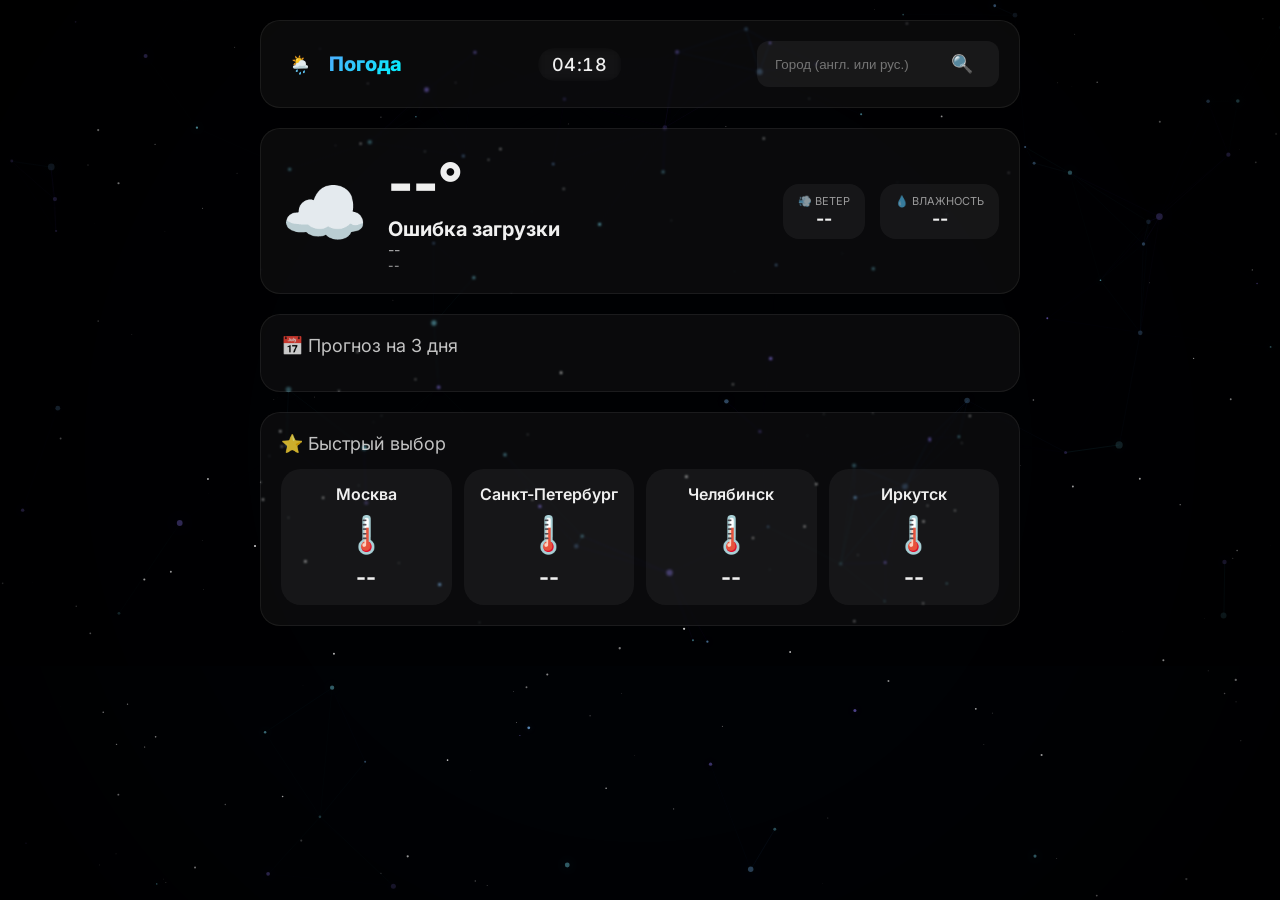
<file: index.html>
<!DOCTYPE html>
<html lang="ru">
<head>
    <meta charset="UTF-8">
    <meta name="viewport" content="width=device-width, initial-scale=1.0, user-scalable=yes">
    <title>Погода — русские названия</title>
    <style>
        /* ========== ОСНОВНЫЕ СТИЛИ ========== */
        @import url('https://fonts.googleapis.com/css2?family=Inter:wght@300;400;500;600;700;800&display=swap');
        * { margin: 0; padding: 0; box-sizing: border-box; -webkit-tap-highlight-color: transparent; }

        body {
            font-family: 'Inter', sans-serif;
            background-size: cover;
            background-position: center;
            background-attachment: fixed;
            transition: background-image 0.5s ease;
            color: #f0f0f0;
            overflow-x: hidden;
            position: relative;
        }
        body.day-bg { background-image: url('day.jpg'); }
        body.night-bg { background-image: url('night.jpg'); }
        
        body::before {
            content: '';
            position: absolute;
            top: 0;
            left: 0;
            width: 100%;
            min-height: 100%;
            background: rgba(0, 0, 0, 0.4);
            pointer-events: none;
            z-index: 0;
        }
        .app { 
            position: relative; 
            z-index: 2; 
            max-width: 800px; 
            margin: 0 auto; 
            padding: 20px;
            padding-bottom: 40px;
        }
        
        .top-bar, .current-compact, .section {
            background: rgba(255, 255, 255, 0.04);
            border: 1px solid rgba(255, 255, 255, 0.07);
            border-radius: 20px;
            backdrop-filter: blur(1px);
            margin-bottom: 20px;
            padding: 20px;
        }
        .section:last-child {
            margin-bottom: 0;
        }
        
        .top-bar { display: flex; justify-content: space-between; align-items: center; flex-wrap: wrap; gap: 12px; }
        .logo { display: flex; align-items: center; gap: 10px; }
        .logo-icon { width: 38px; height: 38px; background: transparent; border-radius: 11px; display: flex; align-items: center; justify-content: center; font-size: 18px; }
        .logo-text { font-size: 20px; font-weight: 800; background: linear-gradient(135deg, #4facfe, #00f2fe); -webkit-background-clip: text; -webkit-text-fill-color: transparent; }
        
        .clock {
            font-size: 18px;
            font-weight: 500;
            background: transparent;
            padding: 6px 14px;
            border-radius: 40px;
            backdrop-filter: blur(4px);
            letter-spacing: 0.5px;
            font-feature-settings: 'tnum';
            font-variant-numeric: tabular-nums;
        }
        
        .search-box { display: flex; gap: 8px; background: rgba(255, 255, 255, 0.06); border-radius: 12px; padding: 6px 12px; }
        .search-box input { background: none; border: none; outline: none; color: white; padding: 6px; width: 160px; }
        .search-btn { background: transparent; border: none; border-radius: 8px; padding: 6px 14px; color: white; cursor: pointer; font-size: 18px; }
        .current-compact { display: flex; justify-content: space-between; flex-wrap: wrap; gap: 20px; align-items: center; }
        .cur-left { display: flex; align-items: center; gap: 20px; }
        
        .cur-icon {
            font-size: 70px;
            display: inline-block;
            position: relative;
        }
        .cur-icon .rain-icon {
            width: 70px;
            height: 56px;
            position: relative;
            display: inline-block;
        }
        .cur-icon .rain-icon img {
            width: 100%;
            height: 100%;
        }
        .cur-icon .rain-icon::before {
            content: '💧' !important;
            position: absolute !important;
            font-size: 10px !important;
            display: inline-block !important;
            color: #4fa3ff !important;
            animation: rainLeft 0.8s linear infinite !important;
        }
        .cur-icon .rain-icon::after {
            content: '💧' !important;
            position: absolute !important;
            font-size: 10px !important;
            display: inline-block !important;
            color: #4fa3ff !important;
            animation: rainRight 0.9s linear infinite !important;
        }
        .cur-icon .rain-icon::before { left: 10px; top: 45px; }
        .cur-icon .rain-icon::after { left: 35px; top: 45px; }
        .animate-sun { animation: spin 8s linear infinite; display: inline-block; }
        @keyframes spin { 0% { transform: rotate(0deg); } 100% { transform: rotate(360deg); } }
        .animate-clouds { animation: floatCloud 3s ease-in-out infinite; display: inline-block; }
        @keyframes floatCloud { 0%, 100% { transform: translateY(0px); } 50% { transform: translateY(-5px); } }
        
        .animate-storm { animation: flash 0.8s ease-in-out infinite; display: inline-block; }
        @keyframes flash { 0%, 100% { opacity: 1; text-shadow: 0 0 0px gold; } 50% { opacity: 0.7; text-shadow: 0 0 15px gold; } }
        .animate-snow { animation: snowFloat 2s ease-in-out infinite; display: inline-block; }
        @keyframes snowFloat { 0%, 100% { transform: translateY(0px) rotate(0deg); } 50% { transform: translateY(-4px) rotate(10deg); } }
        .animate-fog { animation: fogPulse 2s ease-in-out infinite; display: inline-block; }
        @keyframes fogPulse { 0%, 100% { opacity: 0.6; } 50% { opacity: 1; } }
        .animate-moon { animation: moonGlow 4s ease-in-out infinite; display: inline-block; }
        @keyframes moonGlow { 0%, 100% { text-shadow: 0 0 0px silver; } 50% { text-shadow: 0 0 15px silver; } }
        
        .cur-temp { font-size: 56px; font-weight: 800; }
        
        .city-flip {
            display: inline-block;
            font-size: 20px;
            font-weight: 700;
            backface-visibility: hidden;
            transform-style: preserve-3d;
            perspective: 400px;
        }
        .flip-up-3d {
            animation: flipUp3D 1.2s ease-in-out 1;
        }
        @keyframes flipUp3D {
            0% { transform: rotateX(0deg); opacity: 1; }
            45% { transform: rotateX(-180deg); opacity: 0.7; }
            55% { transform: rotateX(-180deg); opacity: 0.7; }
            100% { transform: rotateX(0deg); opacity: 1; }
        }
        
        .cur-desc { font-size: 14px; opacity: 0.7; text-transform: capitalize; }
        .cur-right { display: flex; gap: 15px; }
        .mini-stat { text-align: center; background: rgba(255,255,255,0.05); padding: 10px 15px; border-radius: 16px; min-width: 80px; }
        .mini-stat-label { font-size: 11px; opacity: 0.6; text-transform: uppercase; }
        .mini-stat-value { font-size: 18px; font-weight: 700; }
        .section-title { font-size: 18px; margin-bottom: 15px; opacity: 0.8; }
        .forecast-row { display: grid; grid-template-columns: 100px 40px 1fr 80px; align-items: center; gap: 10px; padding: 12px 0; border-bottom: 1px solid rgba(255,255,255,0.1); }
        .f-day { font-weight: 600; }
        .f-date { font-size: 11px; opacity: 0.5; }
        .f-icon { font-size: 28px; text-align: center; display: flex; align-items: center; justify-content: center; }
        .f-icon img { width: 32px !important; height: 26px !important; }
        .rain-icon {
            position: relative;
            width: 60px;
            height: 48px;
            display: inline-block;
        }
        .rain-icon img {
            width: 100%;
            height: 100%;
        }
        .rain-icon::before {
            content: '💧' !important;
            position: absolute !important;
            font-size: 8px !important;
            display: inline-block !important;
            color: #4fa3ff !important;
            animation: rainLeft 0.8s linear infinite !important;
        }
        .rain-icon::after {
            content: '💧' !important;
            position: absolute !important;
            font-size: 8px !important;
            display: inline-block !important;
            color: #4fa3ff !important;
            animation: rainRight 0.9s linear infinite !important;
        }
        .rain-icon::before { left: 5px; top: 25px; }
        .rain-icon::after { left: 23px; top: 25px; }
        @keyframes rainLeft {
            0% { transform: translateY(0); opacity: 0.9; }
            100% { transform: translateY(25px); opacity: 0; }
        }
        @keyframes rainRight {
            0% { transform: translateY(0); opacity: 0.9; }
            100% { transform: translateY(25px); opacity: 0; }
        }
        @keyframes rainFall {
            0% { transform: translateY(0); opacity: 0.9; }
            100% { transform: translateY(20px); opacity: 0; }
        }
        .f-bar { height: 6px; background: rgba(255,255,255,0.1); border-radius: 3px; overflow: hidden; }
        .f-bar-fill { height: 100%; background: linear-gradient(90deg, #ffb347, #ff6b6b); width: 0%; border-radius: 3px; }
        .f-temps { display: flex; justify-content: flex-end; gap: 12px; }
        .f-high { color: #ffaa66; font-weight: 600; }
        .f-low { opacity: 0.6; }
        .cities-grid { display: grid; grid-template-columns: repeat(auto-fill, minmax(140px, 1fr)); gap: 12px; }
        .city-card { background: rgba(255,255,255,0.05); border-radius: 20px; padding: 15px; text-align: center; cursor: pointer; transition: 0.2s; }
        .city-card:hover { background: rgba(255,255,255,0.15); transform: scale(0.98); }
        .cc-name { font-weight: 600; margin-bottom: 5px; }
        .cc-icon { font-size: 36px; margin: 8px 0; transition: transform 0.3s; }
        .cc-icon .rain-icon { width: 36px; height: 30px; position: relative; display: inline-block; }
        .cc-icon .rain-icon img { width: 100%; height: 100%; }
        .cc-icon .rain-icon::before {
            content: '💧' !important;
            position: absolute !important;
            font-size: 5px !important;
            display: inline-block !important;
            color: #4fa3ff !important;
            animation: rainLeft 0.8s linear infinite !important;
        }
        .cc-icon .rain-icon::after {
            content: '💧' !important;
            position: absolute !important;
            font-size: 5px !important;
            display: inline-block !important;
            color: #4fa3ff !important;
            animation: rainRight 0.9s linear infinite !important;
        }
        .cc-icon .rain-icon::before { left: 8px; top: 25px; }
        .cc-icon .rain-icon::after { left: 20px; top: 25px; }
        .cc-temp { font-size: 22px; font-weight: 700; }
        
        .notif { display: none; }
        
        #midnightCanvas {
            position: fixed;
            top: 0;
            left: 0;
            width: 100%;
            height: 100%;
            pointer-events: none;
            z-index: 1;
            display: none;
        }
        
        .vignette {
            position: fixed;
            top: 0;
            left: 0;
            width: 100%;
            height: 100%;
            background: radial-gradient(circle, transparent 50%, rgba(0,0,0,0.8) 100%);
            pointer-events: none;
            z-index: 1;
            display: none;
        }
        
        @media (max-width: 600px) {
            .current-compact { flex-direction: column; text-align: center; }
            .cur-left { flex-direction: column; }
            .forecast-row { grid-template-columns: 80px 30px 1fr 70px; gap: 5px; }
            .cities-grid { grid-template-columns: 1fr 1fr; }
            .top-bar { flex-direction: column; align-items: stretch; }
            .clock { text-align: center; }
        }
    </style>
</head>
<body class="day-bg">
    <canvas id="midnightCanvas"></canvas>
    <div class="vignette" id="midnightVignette"></div>
    <div class="notif" id="notif"><span id="notifText"></span></div>
    <div id="weatherData" style="display:none;">{"temp":25,"feels":23,"city":"Москва","desc":"Солнечно","icon":"☀️","wind":3,"humidity":45}</div>
    <div class="app">
        <div class="top-bar">
            <div class="logo">
                <div class="logo-icon">🌦️</div>
                <span class="logo-text">Погода</span>
            </div>
            <div class="clock" id="clock">--:--</div>
            <div class="search-box">
                <input type="text" id="cityInput" placeholder="Город (англ. или рус.)">
                <button class="search-btn" onclick="searchCity()">🔍</button>
            </div>
        </div>
        <div class="current-compact" id="weatherCard">
            <div class="cur-left">
                <div class="cur-icon" id="curIcon">☁️</div>
                <div>
                    <div class="cur-temp" id="curTemp">--°</div>
                    <div class="city-flip" id="curCity">--</div>
                    <div class="cur-desc" id="curDesc">--</div>
                    <div class="cur-feels" id="curFeels" style="font-size:12px; opacity:0.7;">--</div>
                </div>
            </div>
            <div class="cur-right">
                <div class="mini-stat"><div class="mini-stat-label">💨 Ветер</div><div class="mini-stat-value" id="curWind">--</div></div>
                <div class="mini-stat"><div class="mini-stat-label">💧 Влажность</div><div class="mini-stat-value" id="curHum">--</div></div>
            </div>
        </div>
        <div class="section">
            <div class="section-title">📅 Прогноз на 3 дня</div>
            <div id="forecastContainer"></div>
        </div>
        <div class="section">
            <div class="section-title">⭐ Быстрый выбор</div>
            <div class="cities-grid" id="citiesGrid"></div>
        </div>
    </div>

    <script>
        // ============================================================
        // ==========  ⚙️  НАСТРОЙКИ  =================================
        // ============================================================
        const WEATHERAPI_KEY = '5d57e78704dc42509fa93011261704';
        const DEFAULT_CITY = 'Moscow';
        const BG_DAY = 'day.jpg';
        const BG_NIGHT = 'night.jpg';
        const FAVORITE_CITIES = [
            { name: 'Москва', lat: 55.7558, lon: 37.6176 },
            { name: 'Санкт-Петербург', lat: 59.9343, lon: 30.3351 },
            { name: 'Челябинск', lat: 55.1644, lon: 61.4368 },
            { name: 'Иркутск', lat: 52.2978, lon: 104.2964 },
        ];
        
        // ========== РУССКИЕ НАЗВАНИЯ ГОРОДОВ ==========
        const CITY_NAMES_RU = {
            'Moscow': 'Москва', 'Saint Petersburg': 'Санкт-Петербург', 'Chelyabinsk': 'Челябинск',
            'Irkutsk': 'Иркутск', 'Ozyorsk': 'Озёрск', 'Ozersk': 'Озёрск', 'London': 'Лондон',
            'Paris': 'Париж', 'Berlin': 'Берлин', 'Tokyo': 'Токио', 'New York': 'Нью-Йорк',
            'Dubai': 'Дубай', 'Beijing': 'Пекин', 'Shanghai': 'Шанхай', 'Istanbul': 'Стамбул',
            'Kiev': 'Киев', 'Minsk': 'Минск', 'Astana': 'Астана', 'Almaty': 'Алматы',
            'Tashkent': 'Ташкент', 'Baku': 'Баку', 'Tbilisi': 'Тбилиси', 'Yerevan': 'Ереван'
        };
        
        function translateCityName(engName) {
            return CITY_NAMES_RU[engName] || engName;
        }
        
        // ========== ПЕРЕВОД КОДОВ WEATHERAPI В ЭМОДЗИ ==========
        function getWeatherIconFromCode(code) {
            const rainCodes = [1063,1150,1180,1183,1186,1189,1192,1195,1198,1201,1240,1243,1246];
            if (rainCodes.includes(code)) return '<div class="rain-icon"><img src="icons/Storm cloud-96px.png"></div>';
            const map = {
                1000: '☀️', 1003: '🌤️', 1006: '☁️', 1009: '☁️', 1030: '🌫️',
                1063: '🌧️', 1066: '❄️', 1087: '⛈️', 1114: '❄️', 1135: '🌫️',
                1150: '🌧️', 1180: '🌧️', 1183: '🌧️', 1186: '🌧️', 1189: '🌧️',
                1192: '🌧️', 1195: '🌧️', 1198: '🌧️', 1201: '🌧️', 1204: '🌨️',
                1207: '🌨️', 1210: '❄️', 1213: '❄️', 1216: '❄️', 1219: '❄️',
                1222: '❄️', 1225: '❄️', 1237: '🌨️', 1240: '🌧️', 1243: '🌧️',
                1246: '🌧️', 1249: '🌨️', 1252: '🌨️', 1255: '❄️', 1258: '❄️',
                1261: '🌨️', 1264: '🌨️', 1273: '⛈️', 1276: '⛈️', 1279: '⛈️', 1282: '⛈️'
            };
            return map[code] || '🌡️';
        }
        
        // ========== 3D АНИМАЦИЯ ПЕРЕЛИСТЫВАНИЯ ==========
        let flipInterval;
        function startCityFlip() {
            const cityElement = document.getElementById('curCity');
            if (!cityElement) return;
            if (flipInterval) clearInterval(flipInterval);
            flipInterval = setInterval(() => {
                cityElement.classList.remove('flip-up-3d');
                void cityElement.offsetWidth;
                cityElement.classList.add('flip-up-3d');
            }, 10000);
        }
        
        // ========== ЧАСЫ ==========
        function updateClock() {
            const now = new Date();
            document.getElementById('clock').textContent = `${String(now.getHours()).padStart(2,'0')}:${String(now.getMinutes()).padStart(2,'0')}`;
        }
        updateClock();
        setInterval(updateClock, 60000);
        
        // ========== АНИМАЦИЯ ИКОНОК (оставляем старую, но она будет работать по condition.text) ==========
        function animateWeatherIcon(conditionText) {
            const el = document.getElementById('curIcon');
            el.classList.remove('animate-sun','animate-clouds','animate-rain','animate-storm','animate-snow','animate-fog','animate-moon');
            const text = conditionText.toLowerCase();
            if (text.includes('солнечно') || text.includes('ясно')) el.classList.add('animate-sun');
            else if (text.includes('дождь') || text.includes('ливень')) el.classList.add('animate-rain');
            else if (text.includes('гроза') || text.includes('шторм')) el.classList.add('animate-storm');
            else if (text.includes('снег')) el.classList.add('animate-snow');
            else if (text.includes('туман')) el.classList.add('animate-fog');
            else if (text.includes('облачно') || text.includes('пасмурно')) el.classList.add('animate-clouds');
            else el.classList.add('animate-clouds');
        }
        
        function updateBackground(isDay) {
            const body = document.body;
            if (isDay) {
                body.classList.remove('night-bg');
                body.classList.add('day-bg');
            } else {
                body.classList.remove('day-bg');
                body.classList.add('night-bg');
            }
            body.style.backgroundImage = `url('${isDay ? BG_DAY : BG_NIGHT}')`;
        }
        
        function isDayTime(sunrise, sunset) {
            const now = Math.floor(Date.now() / 1000);
            return now >= sunrise && now <= sunset;
        }
        
        function saveLastCity(lat, lon, name) {
            localStorage.setItem('lastCity', JSON.stringify({ lat, lon, name }));
        }
        
        function getLastCity() {
            const saved = localStorage.getItem('lastCity');
            return saved ? JSON.parse(saved) : null;
        }
        
        // ========== ПРОГНОЗ НА 3 ДНЯ (WeatherAPI) ==========
        async function loadForecast(lat, lon) {
            try {
                const url = `https://api.weatherapi.com/v1/forecast.json?key=${WEATHERAPI_KEY}&q=${lat},${lon}&days=3&lang=ru`;
                const resp = await fetch(url);
                const data = await resp.json();
                
                if (!data.forecast || !data.forecast.forecastday) return;
                
                const days = data.forecast.forecastday;
                const result = [];
                
                for (let i = 0; i < days.length; i++) {
                    const d = days[i];
                    const date = new Date(d.date);
                    const isToday = i === 0;
                    const dayName = isToday ? 'Сегодня' : date.toLocaleDateString('ru-RU', { weekday: 'short' }).replace('.', '');
                    const dateStr = d.date.slice(5);
                    const high = Math.round(d.day.maxtemp_c);
                    const low = Math.round(d.day.mintemp_c);
                    const icon = getWeatherIconFromCode(d.day.condition.code);
                    const bar = Math.min(100, Math.max(15, Math.round(((high - low + 10) / 40) * 100)));
                    result.push({ day: dayName, date: dateStr, icon, high, low, bar });
                }
                renderForecast(result);
            } catch(e) {
                console.warn("Прогноз не загружен", e);
            }
        }
        
        function renderForecast(days) {
            const container = document.getElementById('forecastContainer');
            if (!container) return;
            if (!days.length) {
                container.innerHTML = '<div style="text-align:center; opacity:0.6;">Нет данных</div>';
                return;
            }
            container.innerHTML = days.map(d => `
                <div class="forecast-row">
                    <div><div class="f-day">${d.day}</div><div class="f-date">${d.date}</div></div>
                    <div class="f-icon">${d.icon}</div>
                    <div class="f-bar"><div class="f-bar-fill" style="width:${d.bar}%"></div></div>
                    <div class="f-temps"><span class="f-high">+${d.high}°</span><span class="f-low">+${d.low}°</span></div>
                </div>
            `).join('');
        }
        
        // ========== ТЕКУЩАЯ ПОГОДА (WeatherAPI) ==========
        async function loadWeather(lat, lon, cityName) {
            try {
                const url = `https://api.weatherapi.com/v1/current.json?key=${WEATHERAPI_KEY}&q=${lat},${lon}&lang=ru`;
                const resp = await fetch(url);
                const data = await resp.json();
                if (data.error) throw new Error(data.error.message);
                
                const temp = Math.round(data.current.temp_c);
                const feels = Math.round(data.current.feelslike_c);
                const wind = Math.round(data.current.wind_kph / 3.6);
                const hum = data.current.humidity;
                const conditionText = data.current.condition.text;
                const iconCode = data.current.condition.code;
                const icon = getWeatherIconFromCode(iconCode);
                const desc = conditionText;
                // Определяем день/ночь по текущему времени (6:00-20:00 = день)
                const currentHour = new Date().getHours();
                const isDay = currentHour >= 6 && currentHour < 18;
                let finalCity = cityName || data.location.name;
                finalCity = translateCityName(finalCity);
                
                const iconEl = document.getElementById('curIcon');
                const rainCodes = [1063,1150,1180,1183,1186,1189,1192,1195,1198,1201,1240,1243,1246];
                if (rainCodes.includes(iconCode)) {
                    iconEl.innerHTML = '<div class="rain-icon"><img src="icons/Storm cloud-96px.png"></div>';
                } else {
                    iconEl.innerHTML = icon;
                }
                document.getElementById('curTemp').innerHTML = `${temp > 0 ? '+' : ''}${temp}°`;
                document.getElementById('curCity').textContent = finalCity;
                document.getElementById('curDesc').textContent = desc;
                document.getElementById('curFeels').innerHTML = `ощущается ${feels > 0 ? '+' : ''}${feels}°`;
                document.getElementById('curWind').innerHTML = `${wind} м/с`;
                document.getElementById('curHum').innerHTML = `${hum}%`;
                
                const weatherJson = JSON.stringify({
                    temp: temp,
                    feels: feels,
                    city: finalCity,
                    desc: desc,
                    icon: icon,
                    wind: wind,
                    humidity: hum
                });
                document.getElementById('weatherData').textContent = weatherJson;
                
                animateWeatherIcon(conditionText);
                updateBackground(isDay);
                await loadForecast(lat, lon);
                saveLastCity(lat, lon, finalCity);
                startCityFlip();
            } catch(e) {
                console.error(e);
                document.getElementById('curCity').textContent = 'Ошибка загрузки';
            }
        }
        
        // ========== ПОИСК ГОРОДА ==========
        async function searchCity() {
            const query = document.getElementById('cityInput').value.trim();
            if (!query) return;
            try {
                const geoUrl = `https://api.weatherapi.com/v1/search.json?key=${WEATHERAPI_KEY}&q=${encodeURIComponent(query)}`;
                const resp = await fetch(geoUrl);
                const data = await resp.json();
                if (!data || data.length === 0) return;
                const city = data[0];
                await loadWeather(city.lat, city.lon, city.name);
                document.getElementById('cityInput').value = '';
            } catch(e) {}
        }
        
        // ========== ИЗБРАННЫЕ ГОРОДА ==========
        async function renderFavorites() {
            const container = document.getElementById('citiesGrid');
            const cards = [];
            for (const city of FAVORITE_CITIES) {
                try {
                    const url = `https://api.weatherapi.com/v1/current.json?key=${WEATHERAPI_KEY}&q=${city.lat},${city.lon}`;
                    const resp = await fetch(url);
                    const data = await resp.json();
                    if (data.error) throw new Error();
                    const temp = Math.round(data.current.temp_c);
                    const icon = getWeatherIconFromCode(data.current.condition.code);
                    cards.push(`
                        <div class="city-card" onclick="loadWeather(${city.lat}, ${city.lon}, '${city.name}')">
                            <div class="cc-name">${translateCityName(city.name)}</div>
                            <div class="cc-icon">${icon}</div>
                            <div class="cc-temp">${temp > 0 ? '+' : ''}${temp}°</div>
                        </div>
                    `);
                } catch(e) {
                    cards.push(`
                        <div class="city-card" onclick="loadWeather(${city.lat}, ${city.lon}, '${city.name}')">
                            <div class="cc-name">${translateCityName(city.name)}</div>
                            <div class="cc-icon">🌡️</div>
                            <div class="cc-temp">--</div>
                        </div>
                    `);
                }
            }
            container.innerHTML = cards.join('');
        }
        
        window.searchCity = searchCity;
        window.loadWeather = loadWeather;
        document.getElementById('cityInput').addEventListener('keypress', (e) => { if (e.key === 'Enter') searchCity(); });
        
        const last = getLastCity();
        const currentHour = new Date().getHours();
        updateBackground(currentHour >= 6 && currentHour < 18);

        if (last && last.lat) {
            loadWeather(last.lat, last.lon, last.name);
        } else {
            loadWeather(55.7558, 37.6176, 'Москва');
        }
        renderFavorites();
        
        const midnightCanvas = document.getElementById('midnightCanvas');
        const midnightVignette = document.getElementById('midnightVignette');
        const mCtx = midnightCanvas.getContext('2d');
        let mWidth, mHeight, mParticles = [], mStars = [];
        const PARTICLE_COUNT = 100, STAR_COUNT = 200, CONNECTION_DIST = 160;
        class MStar {
            constructor() {
                this.x = Math.random() * mWidth;
                this.y = Math.random() * mHeight;
                this.size = Math.random() * 1.2;
                this.flickerSpeed = 0.01 + Math.random() * 0.03;
                this.phase = Math.random() * Math.PI * 2;
            }
            update() {
                this.phase += this.flickerSpeed;
                this.currentOpacity = 0.2 + (Math.abs(Math.sin(this.phase)) * 0.6);
            }
            draw() {
                mCtx.beginPath();
                mCtx.arc(this.x, this.y, this.size, 0, Math.PI * 2);
                mCtx.fillStyle = `rgba(255, 255, 255, ${this.currentOpacity})`;
                mCtx.fill();
            }
        }
        class MParticle {
            constructor() { this.init(); }
            init() {
                this.x = Math.random() * mWidth;
                this.y = Math.random() * mHeight;
                this.z = Math.random() * 1 + 0.5;
                this.vx = (Math.random() - 0.5) * 0.2;
                this.vy = (Math.random() - 0.5) * 0.2;
                this.phase = Math.random() * Math.PI * 2;
                this.phaseStep = 0.005 + Math.random() * 0.01;
                this.radius = (Math.random() * 1.5 + 1) * this.z;
                this.h = [190, 210, 250][Math.floor(Math.random() * 3)];
                this.opacity = (Math.random() * 0.4 + 0.2) / this.z;
            }
            update() {
                this.phase += this.phaseStep;
                this.x += this.vx + Math.sin(this.phase) * 0.3;
                this.y += this.vy + Math.cos(this.phase) * 0.3;
                if (this.x < -50) this.x = mWidth + 50;
                if (this.x > mWidth + 50) this.x = -50;
                if (this.y < -50) this.y = mHeight + 50;
                if (this.y > mHeight + 50) this.y = -50;
            }
            draw() {
                mCtx.shadowBlur = 12 * this.z;
                mCtx.shadowColor = `hsla(${this.h}, 80%, 60%, 0.4)`;
                mCtx.beginPath();
                mCtx.arc(this.x, this.y, this.radius, 0, Math.PI * 2);
                mCtx.fillStyle = `hsla(${this.h}, 80%, 70%, ${this.opacity})`;
                mCtx.fill();
                mCtx.shadowBlur = 0;
            }
        }
        function mResize() {
            mWidth = midnightCanvas.width = window.innerWidth;
            mHeight = midnightCanvas.height = window.innerHeight;
        }
        function mSetup() {
            mResize();
            mParticles = [];
            mStars = [];
            for (let i = 0; i < STAR_COUNT; i++) mStars.push(new MStar());
            for (let i = 0; i < PARTICLE_COUNT; i++) mParticles.push(new MParticle());
        }
        function mDrawLines() {
            for (let i = 0; i < mParticles.length; i++) {
                for (let j = i + 1; j < mParticles.length; j++) {
                    const p1 = mParticles[i], p2 = mParticles[j];
                    const dx = p1.x - p2.x, dy = p1.y - p2.y;
                    const dist = Math.sqrt(dx * dx + dy * dy);
                    if (dist < CONNECTION_DIST) {
                        const alpha = (1 - dist / CONNECTION_DIST) * 0.15 * (p1.z * p2.z / 2);
                        mCtx.beginPath();
                        mCtx.lineWidth = 0.6 * p1.z;
                        mCtx.strokeStyle = `hsla(${p1.h}, 80%, 60%, ${alpha})`;
                        mCtx.moveTo(p1.x, p1.y);
                        mCtx.lineTo(p2.x, p2.y);
                        mCtx.stroke();
                    }
                }
            }
        }
        let midnightAnimating = false;
        let midnightCheckInterval = null;
        
        function mAnimate() {
            if (!midnightAnimating) return;
            mCtx.clearRect(0, 0, mWidth, mHeight);
            mStars.forEach(s => { s.update(); s.draw(); });
            mDrawLines();
            mParticles.forEach(p => { p.update(); p.draw(); });
            requestAnimationFrame(mAnimate);
        }
        
        function startMidnightAnimation() {
            if (midnightAnimating) return;
            midnightAnimating = true;
            midnightCanvas.style.display = 'block';
            midnightVignette.style.display = 'block';
            document.body.classList.remove('day-bg', 'night-bg');
            document.body.style.backgroundImage = 'none';
            document.body.style.backgroundColor = '#000205';
            mSetup();
            mAnimate();
        }
        
        function stopMidnightAnimation() {
            if (!midnightAnimating) return;
            midnightAnimating = false;
            midnightCanvas.style.display = 'none';
            midnightVignette.style.display = 'none';
            updateBackground(new Date().getHours() >= 6 && new Date().getHours() < 18);
        }
        
        function checkMidnight() {
            const hour = new Date().getHours();
            const isNight = hour >= 23 || hour < 5;
            if (isNight && !midnightAnimating) {
                startMidnightAnimation();
            } else if (!isNight && midnightAnimating) {
                stopMidnightAnimation();
            }
        }
        
        function scheduleNextCheck() {
            const now = new Date();
            const secondsUntilNextMinute = 60 - now.getSeconds();
            setTimeout(() => {
                checkMidnight();
                scheduleNextCheck();
            }, secondsUntilNextMinute * 1000);
        }
        
        // Запускаем проверку сразу и планируем следующие проверки
        checkMidnight();
        scheduleNextCheck();
        
        window.addEventListener('resize', () => { if (midnightAnimating) mSetup(); });
    </script>
</body>
</html>
</file>
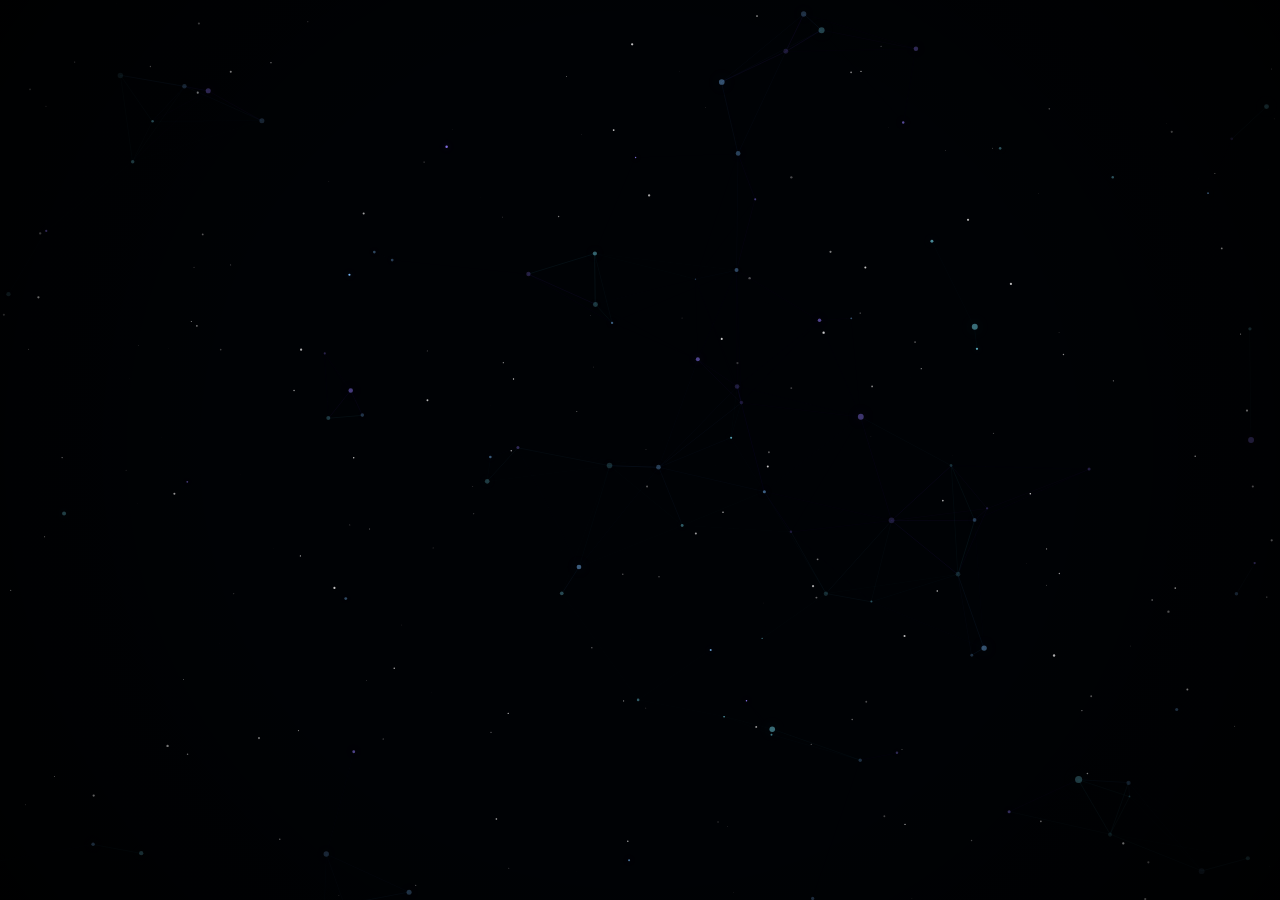
<file: Dark.html>
<!DOCTYPE html>
<html lang="ru">
<head>
    <meta charset="UTF-8">
    <title>Deep Night & Twinkling Stars</title>
    <style>
        body, html {
            margin: 0;
            padding: 0;
            width: 100%;
            height: 100%;
            overflow: hidden;
            background-color: #000205;
        }
        canvas { display: block; }
        .vignette {
            position: absolute;
            top: 0; left: 0; width: 100%; height: 100%;
            background: radial-gradient(circle, transparent 50%, rgba(0,0,0,0.8) 100%);
            pointer-events: none;
        }
    </style>
</head>
<body>
<div class="vignette"></div>
<canvas id="canvas"></canvas>
<script>
    const canvas = document.getElementById('canvas');
    const ctx = canvas.getContext('2d');
    let width, height, particles = [], stars = [];
    const PARTICLE_COUNT = 100, STAR_COUNT = 200, CONNECTION_DIST = 160;
    function resize() {
        width = canvas.width = window.innerWidth;
        height = canvas.height = window.innerHeight;
    }
    class Star {
        constructor() {
            this.x = Math.random() * width;
            this.y = Math.random() * height;
            this.size = Math.random() * 1.2;
            this.flickerSpeed = 0.01 + Math.random() * 0.03;
            this.phase = Math.random() * Math.PI * 2;
        }
        update() {
            this.phase += this.flickerSpeed;
            this.currentOpacity = 0.2 + (Math.abs(Math.sin(this.phase)) * 0.6);
        }
        draw() {
            ctx.beginPath();
            ctx.arc(this.x, this.y, this.size, 0, Math.PI * 2);
            ctx.fillStyle = `rgba(255, 255, 255, ${this.currentOpacity})`;
            ctx.fill();
        }
    }
    class Particle {
        constructor() {
            this.init();
        }
        init() {
            this.x = Math.random() * width;
            this.y = Math.random() * height;
            this.z = Math.random() * 1 + 0.5;
            this.vx = (Math.random() - 0.5) * 0.2;
            this.vy = (Math.random() - 0.5) * 0.2;
            this.phase = Math.random() * Math.PI * 2;
            this.phaseStep = 0.005 + Math.random() * 0.01;
            this.radius = (Math.random() * 1.5 + 1) * this.z;
            const hues = [190, 210, 250];
            this.h = hues[Math.floor(Math.random() * hues.length)];
            this.opacity = (Math.random() * 0.4 + 0.2) / this.z;
        }
        update() {
            this.phase += this.phaseStep;
            const driftX = Math.sin(this.phase) * 0.3;
            const driftY = Math.cos(this.phase) * 0.3;
            this.x += this.vx + driftX;
            this.y += this.vy + driftY;
            if (this.x < -50) this.x = width + 50;
            if (this.x > width + 50) this.x = -50;
            if (this.y < -50) this.y = height + 50;
            if (this.y > height + 50) this.y = -50;
        }
        draw() {
            ctx.shadowBlur = 12 * this.z;
            ctx.shadowColor = `hsla(${this.h}, 80%, 60%, 0.4)`;
            ctx.beginPath();
            ctx.arc(this.x, this.y, this.radius, 0, Math.PI * 2);
            ctx.fillStyle = `hsla(${this.h}, 80%, 70%, ${this.opacity})`;
            ctx.fill();
            ctx.shadowBlur = 0;
        }
    }
    function setup() {
        resize();
        particles = [];
        stars = [];
        for (let i = 0; i < STAR_COUNT; i++) stars.push(new Star());
        for (let i = 0; i < PARTICLE_COUNT; i++) particles.push(new Particle());
    }
    function drawLines() {
        for (let i = 0; i < particles.length; i++) {
            for (let j = i + 1; j < particles.length; j++) {
                const p1 = particles[i], p2 = particles[j];
                const dx = p1.x - p2.x, dy = p1.y - p2.y;
                const dist = Math.sqrt(dx * dx + dy * dy);
                if (dist < CONNECTION_DIST) {
                    const alpha = (1 - dist / CONNECTION_DIST) * 0.15 * (p1.z * p2.z / 2);
                    ctx.beginPath();
                    ctx.lineWidth = 0.6 * p1.z;
                    ctx.strokeStyle = `hsla(${p1.h}, 80%, 60%, ${alpha})`;
                    ctx.moveTo(p1.x, p1.y);
                    ctx.lineTo(p2.x, p2.y);
                    ctx.stroke();
                }
            }
        }
    }
    function animate() {
        ctx.clearRect(0, 0, width, height);
        stars.forEach(s => { s.update(); s.draw(); });
        drawLines();
        particles.forEach(p => { p.update(); p.draw(); });
        requestAnimationFrame(animate);
    }
    window.addEventListener('resize', setup);
    setup();
    animate();
</script>
</body>
</html>
</file>
